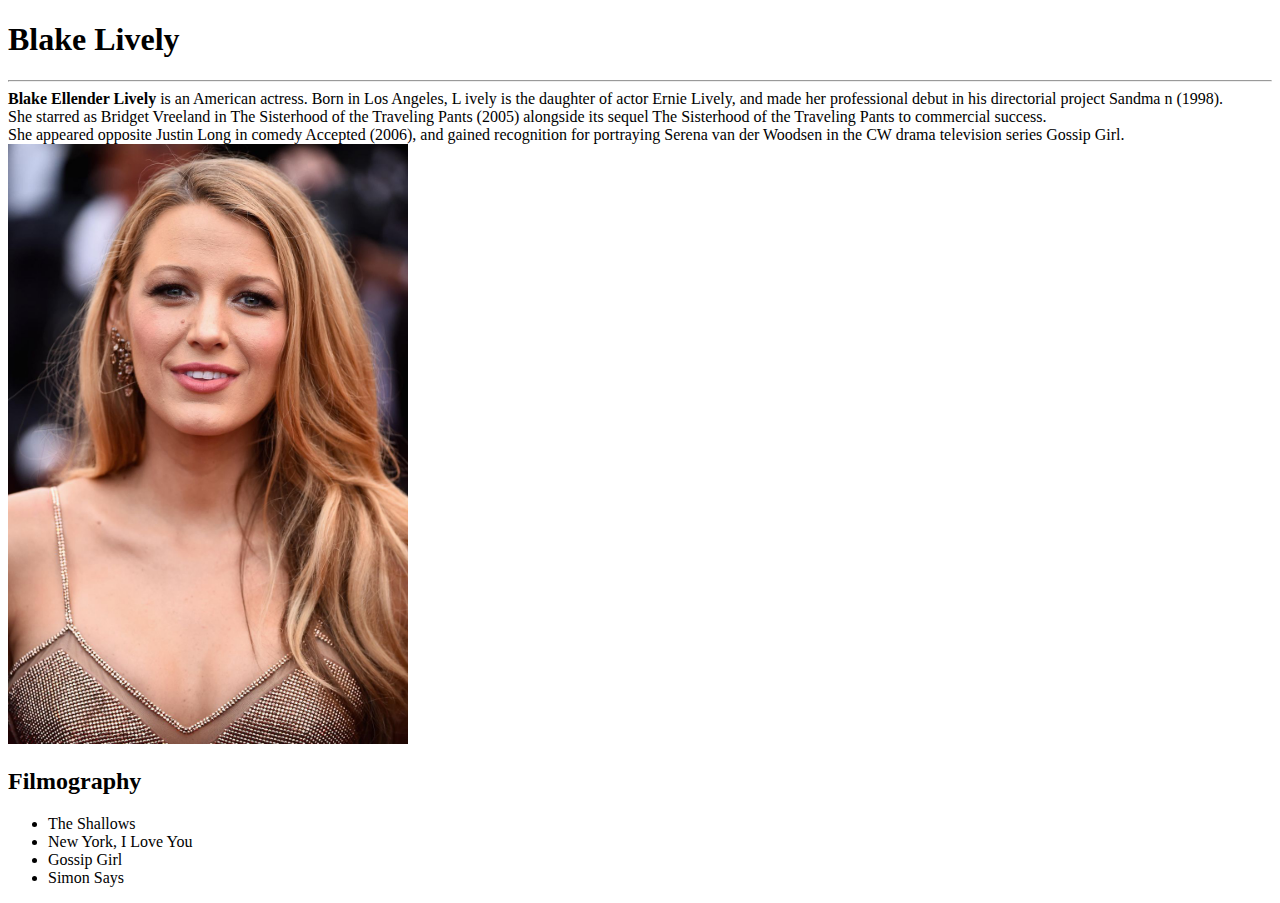
<file: lesson1/index.html>
<!doctype html>
<html lang="en">
<head>
    <meta charset="UTF-8">
    <meta name="viewport"
          content="width=device-width, user-scalable=no, initial-scale=1.0, maximum-scale=1.0, minimum-scale=1.0">
    <meta http-equiv="X-UA-Compatible" content="ie=edge">
    <title>Blake Lively</title>
<style>

    a { text-decoration: none;
        color: black;


    }

</style>

</head>
<body>

<h1>Blake Lively</h1>
<hr>

    <div><strong>Blake Ellender Lively</strong> is an American actress. Born in Los Angeles, L
        ively is the daughter of actor Ernie Lively, and made her professional debut in his directorial project Sandma
        n (1998). </div>
    <div>She starred as Bridget Vreeland in The Sisterhood of the Traveling Pants (2005) alongside its sequel The Sisterhood of the Traveling Pants to commercial success. </div>She appeared opposite Justin Long in comedy
    Accepted (2006), and gained recognition for portraying Serena van der Woodsen in the CW drama television series
    Gossip Girl.


<img src="blake-lively.jpg" height="600" width="400" alt="blake lively">

<h2>Filmography</h2>
<ul>

    <li>The Shallows</li>
    <li>New York, I Love You</li>
    <li><a href="https://www.amazon.de/Gossip-Girl-Staffel-dt-OV/dp/B00ERN455C">Gossip Girl</a></li>
    <li>Simon Says</li>


</ul>
</body>
</html>
</file>
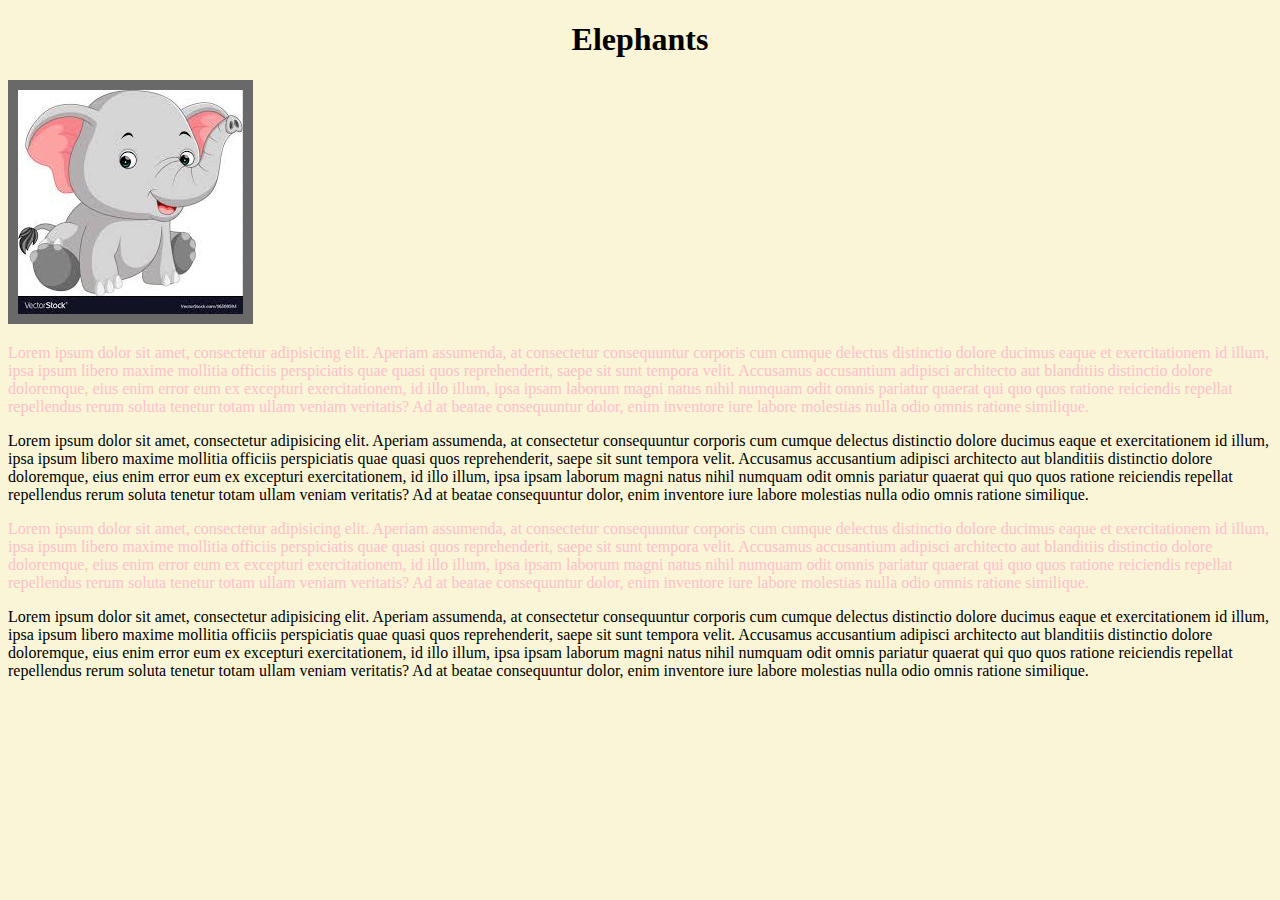
<file: lesson2/index2.html>
<!DOCTYPE html>
<html lang="en">
<head>
    <meta charset="UTF-8">
    <title>Title</title>

    <link rel="stylesheet" href="style.css">

</head>
<body>

<h1><strong>Elephants</strong></h1>
<img src="images.jpeg" alt="elephant">

<p class="pink">

    <a href="#parampam">Lorem</a> ipsum dolor sit amet, consectetur adipisicing elit. Aperiam assumenda, at consectetur consequuntur corporis cum
    cumque delectus distinctio dolore ducimus eaque et exercitationem id illum, ipsa ipsum libero maxime mollitia
    officiis perspiciatis quae quasi quos reprehenderit, saepe sit sunt tempora velit. Accusamus accusantium adipisci
    architecto aut blanditiis distinctio dolore doloremque, eius enim error eum ex excepturi exercitationem, id illo
    illum, ipsa ipsam laborum magni natus nihil numquam odit omnis pariatur quaerat qui quo quos ratione reiciendis
    repellat repellendus rerum soluta tenetur totam ullam veniam veritatis? Ad at beatae consequuntur dolor, enim
    inventore iure labore molestias nulla odio omnis ratione similique.

</p>
<p>

    Lorem ipsum dolor sit amet, consectetur adipisicing elit. Aperiam assumenda, at consectetur consequuntur corporis cum
    cumque delectus distinctio dolore ducimus eaque et exercitationem id illum, ipsa ipsum libero maxime mollitia
    officiis perspiciatis quae quasi quos reprehenderit, saepe sit sunt tempora velit. Accusamus accusantium adipisci
    architecto aut blanditiis distinctio dolore doloremque, eius enim error eum ex excepturi exercitationem, id illo
    illum, ipsa ipsam laborum magni natus nihil numquam odit omnis pariatur quaerat qui quo quos ratione reiciendis
    repellat repellendus rerum soluta tenetur totam ullam veniam veritatis? Ad at beatae consequuntur dolor, enim
    inventore iure labore molestias nulla odio omnis ratione similique.

</p>
<p class="pink">

    Lorem ipsum dolor sit amet, consectetur adipisicing elit. Aperiam assumenda, at consectetur consequuntur corporis cum
    cumque delectus distinctio dolore ducimus eaque et exercitationem id illum, ipsa ipsum libero maxime mollitia
    officiis perspiciatis quae quasi quos reprehenderit, saepe sit sunt tempora velit. Accusamus accusantium adipisci
    architecto aut blanditiis distinctio dolore doloremque, eius enim error eum ex excepturi exercitationem, id illo
    illum, ipsa ipsam laborum magni natus nihil numquam odit omnis pariatur quaerat qui quo quos ratione reiciendis
    repellat repellendus rerum soluta tenetur totam ullam veniam veritatis? Ad at beatae consequuntur dolor, enim
    inventore iure labore molestias nulla odio omnis ratione similique.

</p>
<p id="parampam">

    Lorem ipsum dolor sit amet, consectetur adipisicing elit. Aperiam assumenda, at consectetur consequuntur corporis cum
    cumque delectus distinctio dolore ducimus eaque et exercitationem id illum, ipsa ipsum libero maxime mollitia
    officiis perspiciatis quae quasi quos reprehenderit, saepe sit sunt tempora velit. Accusamus accusantium adipisci
    architecto aut blanditiis distinctio dolore doloremque, eius enim error eum ex excepturi exercitationem, id illo
    illum, ipsa ipsam laborum magni natus nihil numquam odit omnis pariatur quaerat qui quo quos ratione reiciendis
    repellat repellendus rerum soluta tenetur totam ullam veniam veritatis? Ad at beatae consequuntur dolor, enim
    inventore iure labore molestias nulla odio omnis ratione similique.

</p>
</body>
</html>
</file>
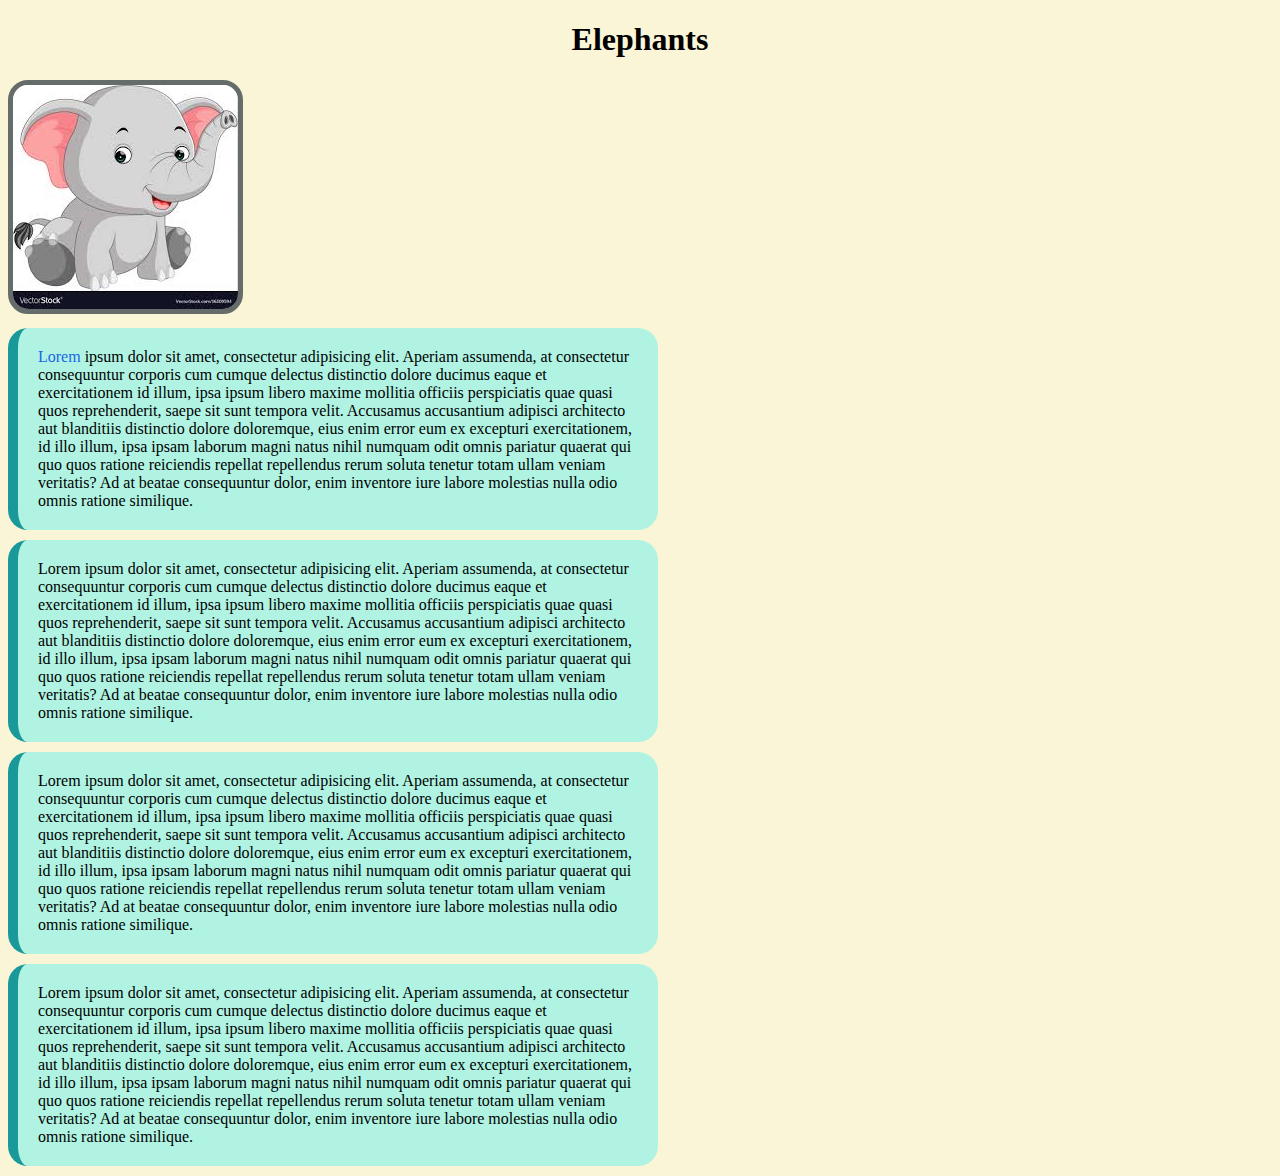
<file: lesson3/blocks.html>
<!DOCTYPE html>
<html lang="en">
<head>
    <meta charset="UTF-8">
    <title>Elephant</title>
    <link rel="stylesheet" href="style.css">
</head>
<body>

<h1><strong>Elephants</strong></h1>
<img src="images.jpeg" alt="elephant">
<div class="pink">

    <a href="#parampam">Lorem</a> ipsum dolor sit amet, consectetur adipisicing elit. Aperiam assumenda, at consectetur consequuntur corporis cum
    cumque delectus distinctio dolore ducimus eaque et exercitationem id illum, ipsa ipsum libero maxime mollitia
    officiis perspiciatis quae quasi quos reprehenderit, saepe sit sunt tempora velit. Accusamus accusantium adipisci
    architecto aut blanditiis distinctio dolore doloremque, eius enim error eum ex excepturi exercitationem, id illo
    illum, ipsa ipsam laborum magni natus nihil numquam odit omnis pariatur quaerat qui quo quos ratione reiciendis
    repellat repellendus rerum soluta tenetur totam ullam veniam veritatis? Ad at beatae consequuntur dolor, enim
    inventore iure labore molestias nulla odio omnis ratione similique.

</div>
<div class="pink">

    Lorem ipsum dolor sit amet, consectetur adipisicing elit. Aperiam assumenda, at consectetur consequuntur corporis cum
    cumque delectus distinctio dolore ducimus eaque et exercitationem id illum, ipsa ipsum libero maxime mollitia
    officiis perspiciatis quae quasi quos reprehenderit, saepe sit sunt tempora velit. Accusamus accusantium adipisci
    architecto aut blanditiis distinctio dolore doloremque, eius enim error eum ex excepturi exercitationem, id illo
    illum, ipsa ipsam laborum magni natus nihil numquam odit omnis pariatur quaerat qui quo quos ratione reiciendis
    repellat repellendus rerum soluta tenetur totam ullam veniam veritatis? Ad at beatae consequuntur dolor, enim
    inventore iure labore molestias nulla odio omnis ratione similique.

</div>
<div class="pink">

    Lorem ipsum dolor sit amet, consectetur adipisicing elit. Aperiam assumenda, at consectetur consequuntur corporis cum
    cumque delectus distinctio dolore ducimus eaque et exercitationem id illum, ipsa ipsum libero maxime mollitia
    officiis perspiciatis quae quasi quos reprehenderit, saepe sit sunt tempora velit. Accusamus accusantium adipisci
    architecto aut blanditiis distinctio dolore doloremque, eius enim error eum ex excepturi exercitationem, id illo
    illum, ipsa ipsam laborum magni natus nihil numquam odit omnis pariatur quaerat qui quo quos ratione reiciendis
    repellat repellendus rerum soluta tenetur totam ullam veniam veritatis? Ad at beatae consequuntur dolor, enim
    inventore iure labore molestias nulla odio omnis ratione similique.

</div>
<div class="pink" id="parampam">

    Lorem ipsum dolor sit amet, consectetur adipisicing elit. Aperiam assumenda, at consectetur consequuntur corporis cum
    cumque delectus distinctio dolore ducimus eaque et exercitationem id illum, ipsa ipsum libero maxime mollitia
    officiis perspiciatis quae quasi quos reprehenderit, saepe sit sunt tempora velit. Accusamus accusantium adipisci
    architecto aut blanditiis distinctio dolore doloremque, eius enim error eum ex excepturi exercitationem, id illo
    illum, ipsa ipsam laborum magni natus nihil numquam odit omnis pariatur quaerat qui quo quos ratione reiciendis
    repellat repellendus rerum soluta tenetur totam ullam veniam veritatis? Ad at beatae consequuntur dolor, enim
    inventore iure labore molestias nulla odio omnis ratione similique.

</div>

</html>
</file>
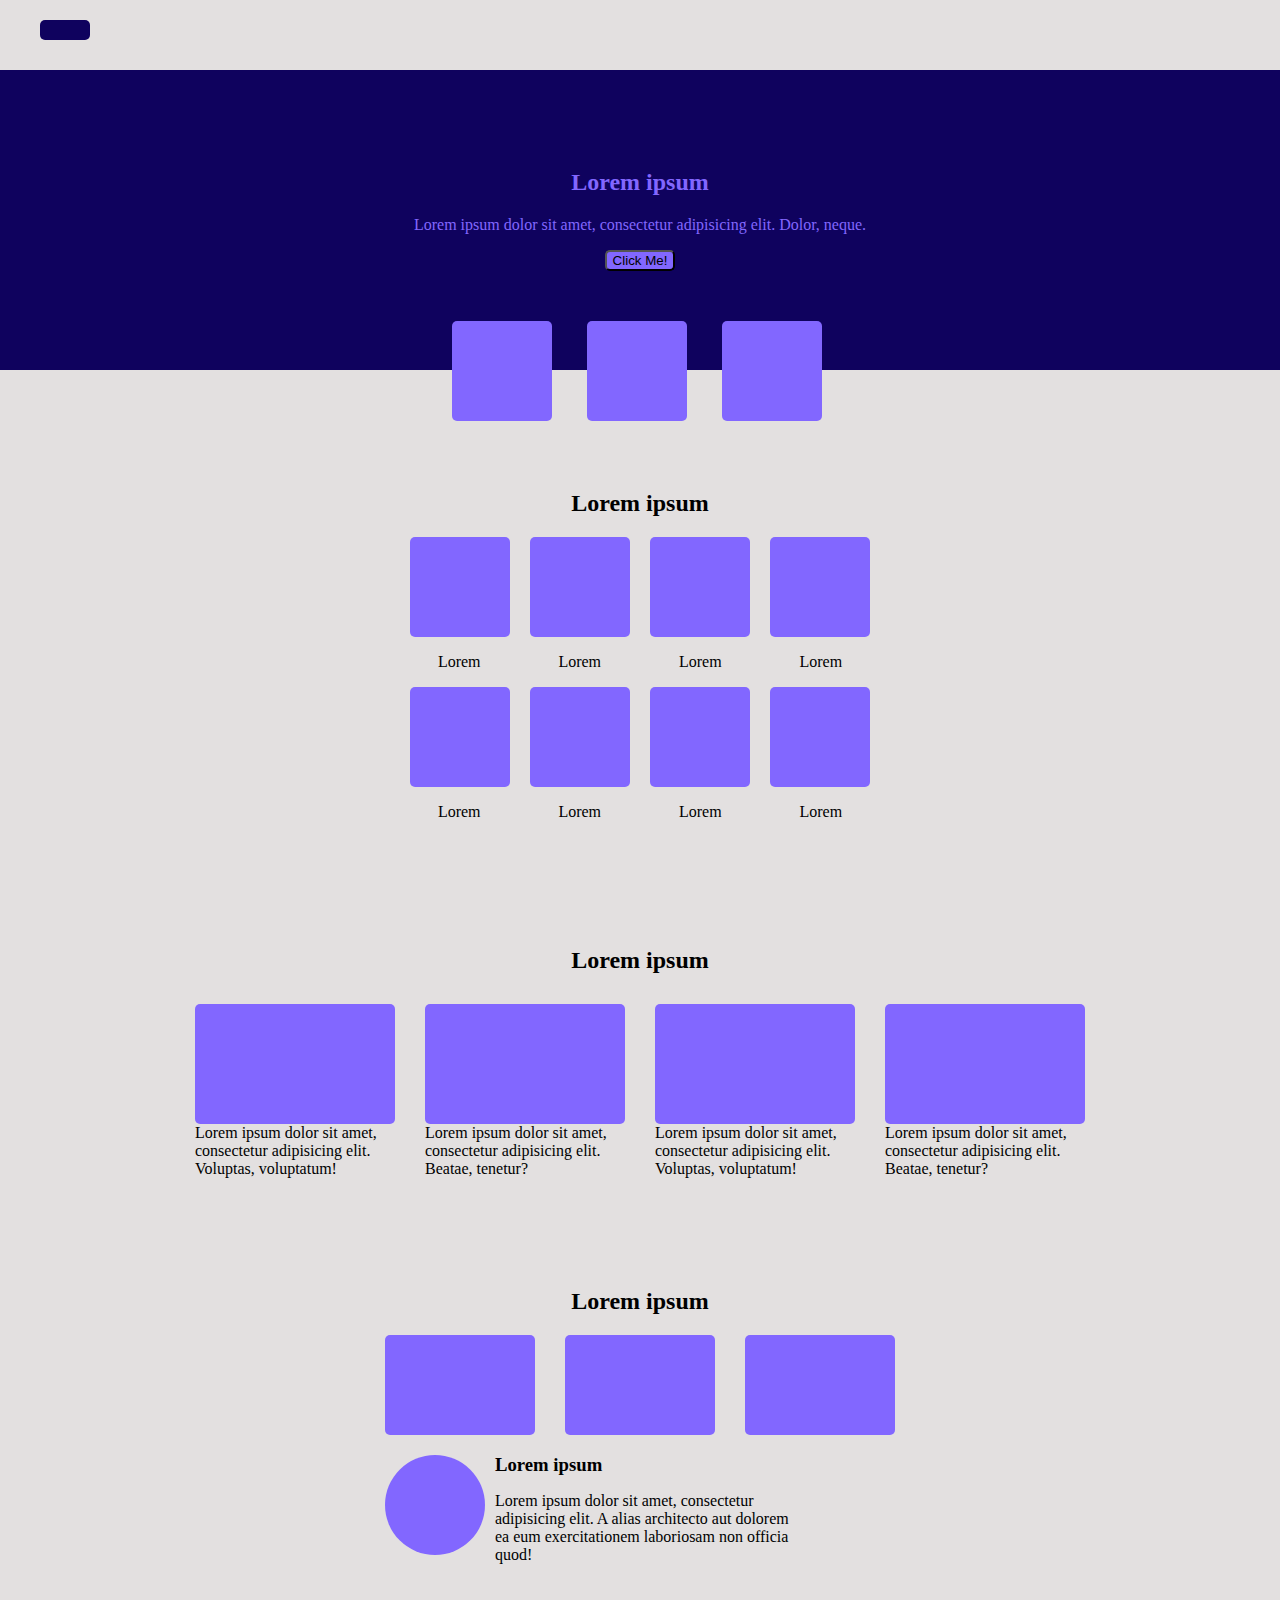
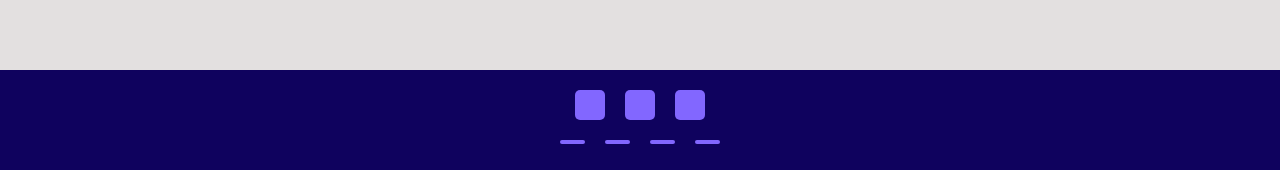
<file: lesson4.2/additional.html>
<!DOCTYPE html>
<html lang="en">
<head>
    <meta charset="UTF-8">
    <meta name="viewport"
          content="width=device-width, user-scalable=no, initial-scale=1.0, maximum-scale=1.0, minimum-scale=1.0">
    <meta http-equiv="X-UA-Compatible" content="ie=edge">
    <title>additional</title>
    <link rel="stylesheet" href="additional.css">
    <link rel="stylesheet" href="media.css">
    <style>
        body {
            margin: 0;
        }
    </style>
</head>
<body>


<div class="top">

    <div class="top_left darkblue radius"></div>
    <div class="top_right">
        <div class="line1 purple"></div>
        <div class="line2 purple"></div>
        <div class="line3 purple"></div>
        <div class="search">__________________Search</div>
    </div>
</div>

<div class="header darkblue">

    <div>
        <h2>Lorem ipsum</h2>
        <p>Lorem ipsum dolor sit amet, consectetur adipisicing elit. Dolor, neque.</p>
        <button type="button">Click Me!</button>

        <div class="blocks">
            <div class="top_block_1 width100 height100 purple radius"></div>

            <div class="top_block_2 width100 height100 purple radius"></div>

            <div class="top_block_3 width100 height100 purple radius"></div>

        </div>
    </div>
</div>


<div class="main_background">
    <div class="blooooooock">
        <div><h2>Lorem ipsum</h2></div>
        <div class="blocks2">
            <div class="top_block_4 width100 height100 purple radius"></div>

            <div class="top_block_5 width100 height100 purple radius"></div>

            <div class="top_block_6 width100 height100 purple radius"></div>
            <div class="top_block_7 width100 height100 purple radius"></div>
        </div>
        <div class="text_blocks2">
            <p>Lorem</p>
            <p>Lorem</p>
            <p>Lorem</p>
            <p>Lorem</p>
        </div>

        <div class="blocks3">
            <div class="top_block_8 width100 height100 purple radius"></div>

            <div class="top_block_9 width100 height100 purple radius"></div>

            <div class="top_block_10 width100 height100 purple radius"></div>
            <div class="top_block_11 width100 height100 purple radius"></div>
        </div>
        <div class="text_blocks3">
            <p>Lorem</p>
            <p>Lorem</p>
            <p>Lorem</p>
            <p>Lorem</p>
        </div>
    </div>
    <div class="long_blocks">
        <h2>Lorem ipsum</h2>
        <div class="long_blocks1">
            <div class="long_block1 purple radius"></div>
            <div class="long_block2 purple radius"></div>
            <div class="long_block3 purple radius"></div>
            <div class="long_block4 purple radius"></div>
        </div>
        <div class="long_text1">

            <div class="text1">
                Lorem ipsum dolor sit amet, consectetur adipisicing elit. Voluptas, voluptatum!
            </div>
            <div class="text2">
                Lorem ipsum dolor sit amet, consectetur adipisicing elit. Beatae, tenetur?
            </div>
            <div class="text3">
                Lorem ipsum dolor sit amet, consectetur adipisicing elit. Voluptas, voluptatum!
            </div>
            <div class="text4">
                Lorem ipsum dolor sit amet, consectetur adipisicing elit. Beatae, tenetur?
            </div>
        </div>

    </div>

    <div>
        <h2>Lorem ipsum</h2>
        <div class="bottom_blocks">
        <div class="bottom_block1 height100 purple radius"></div>
        <div class="bottom_block2 height100 purple radius"></div>
        <div class="bottom_block3 height100 purple radius"></div>
        </div>
        <div class="bottom_text">
            <div class="circle purple height100 width100"></div>
            <div><h3>Lorem ipsum</h3>
            <p>Lorem ipsum dolor sit amet, consectetur adipisicing elit. A alias architecto aut dolorem ea eum
                exercitationem laboriosam non officia quod!</p>
            </div>
        </div>


    </div>
</div>
</div>
<div class="footer height100 darkblue">

    <div class="footer_blocks">
        <div class="sq1"></div>
        <div class="sq2"></div>
        <div class="sq3"></div>
    </div>

    <div class="footer_lines">
        <div class="line4 purple"></div>
        <div class="line5 purple"></div>
        <div class="line6 purple"></div>
        <div class="line7 purple"></div>

    </div>

</div>

</body>
</html>
</file>
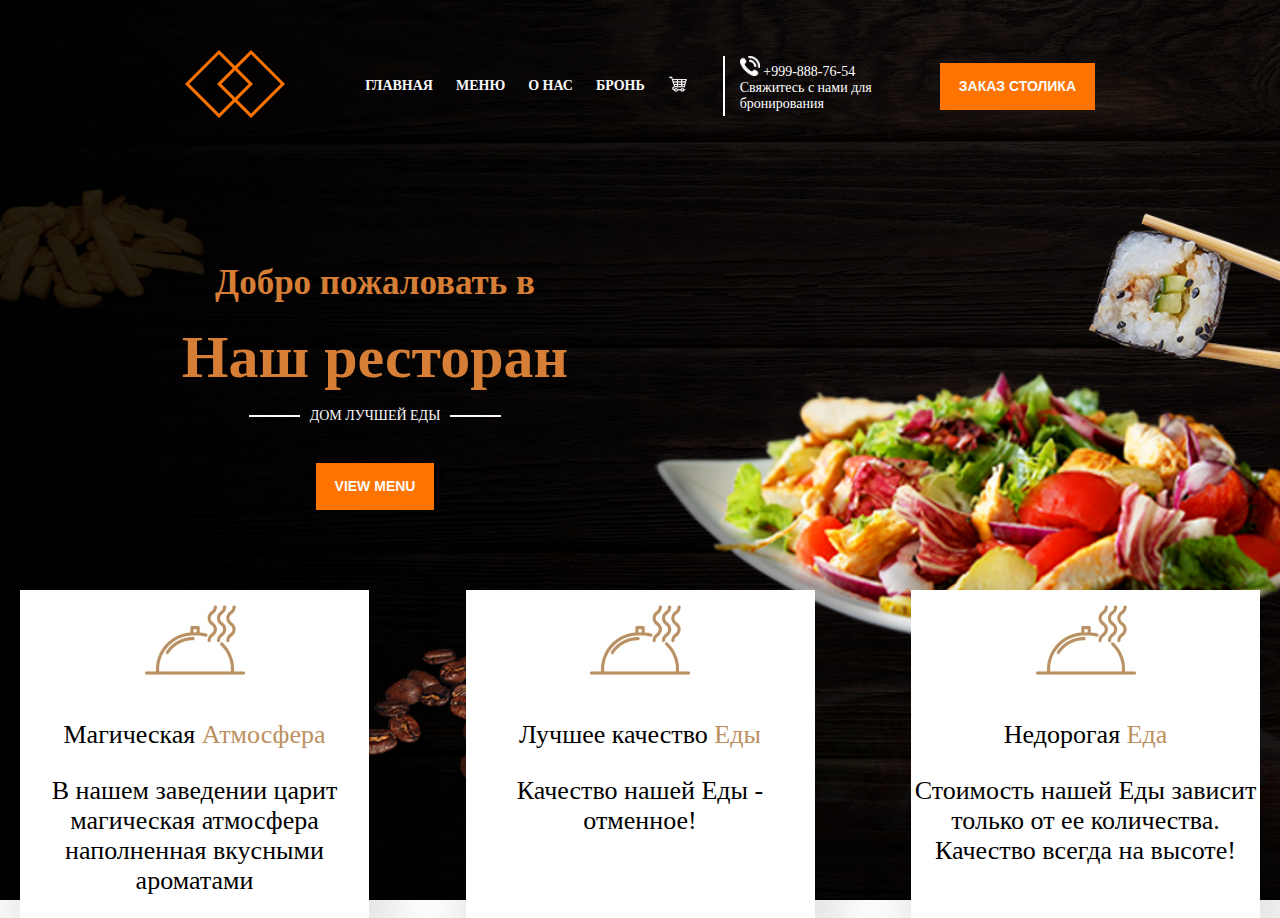
<file: Restaurant/restaurant.html>
<!DOCTYPE html>
<html lang="en">
<head>
    <meta charset="UTF-8">
    <meta name="viewport"
          content="width=device-width, user-scalable=no, initial-scale=1.0, maximum-scale=1.0, minimum-scale=1.0">
    <meta http-equiv="X-UA-Compatible" content="ie=edge">
    <title>Restaurant</title>
    <link rel="stylesheet" href="Rest.css">
    <link rel="stylesheet" href="media.css">
    <style>
        body {
            margin: 0;
        }
    </style>
</head>
<body>
<div class="header wrapper">
    <div class="header_top">
        <div class="header_logo">
            <img src="image/LOGO.png" alt="logo">
        </div>
        <div class="top_bar">
            <div class="nav">
                <div class="nav_item"><a href="#">ГЛАВНАЯ</a></div>
                <div class="nav_item"><a href="#">МЕНЮ</a></div>
                <div class="nav_item"><a href="#">О НАС</a></div>
                <div class="nav_item"><a href="#">БРОНЬ</a></div>
                <div class="nav_item"><img src="image/cart.png" alt=""></div>
            </div>
            <div class="contact">

                <div class="phone">
                    <p><img src="image/264-2648358_telefono-phone-call-png-white.png" alt="phone">
                        +999-888-76-54
                        Свяжитесь с нами для бронирования</p>
                </div>
                <button class="header_button">ЗАКАЗ СТОЛИКА</button>
            </div>
        </div>
        <div class="nav_btn_mobile"><span></span><span></span><span></span></div>
    </div>
    <div class="header_main wrapper">
    <div class="header_title wrapper">
        <h2>Добро пожаловать в</h2>
        <h1>Наш ресторан</h1>
        <p>ДОМ ЛУЧШЕЙ ЕДЫ</p>
        <div class="btn">
            <button class="header_button">VIEW MENU</button>
        </div>

    </div>


</div>
<div class="food_blocks">
    <div class="food">
        <img src="image/IMG_9019.JPG" alt="FOOD">
        <p>Магическая <span class="brown_text">Атмосфера</span></p>
        <p>В нашем заведении царит магическая атмосфера
            наполненная вкусными ароматами</p>
    </div>
    <div class="food">
        <img src="image/IMG_9019.JPG" alt="FOOD">
        <p>Лучшее качество <span class="brown_text">Еды</span></p>
        <p>Качество нашей
            Еды - отменное!
        </p>
    </div>
    <div class="food">
        <img src="image/IMG_9019.JPG" alt="FOOD">
        <p>Недорогая <span class="brown_text">Еда</span></p>
        <p>Стоимость нашей Еды
            зависит только от ее
            количества. Качество
            всегда на высоте!</p>
    </div>
</div>
</div>
</body>
</html>
</file>
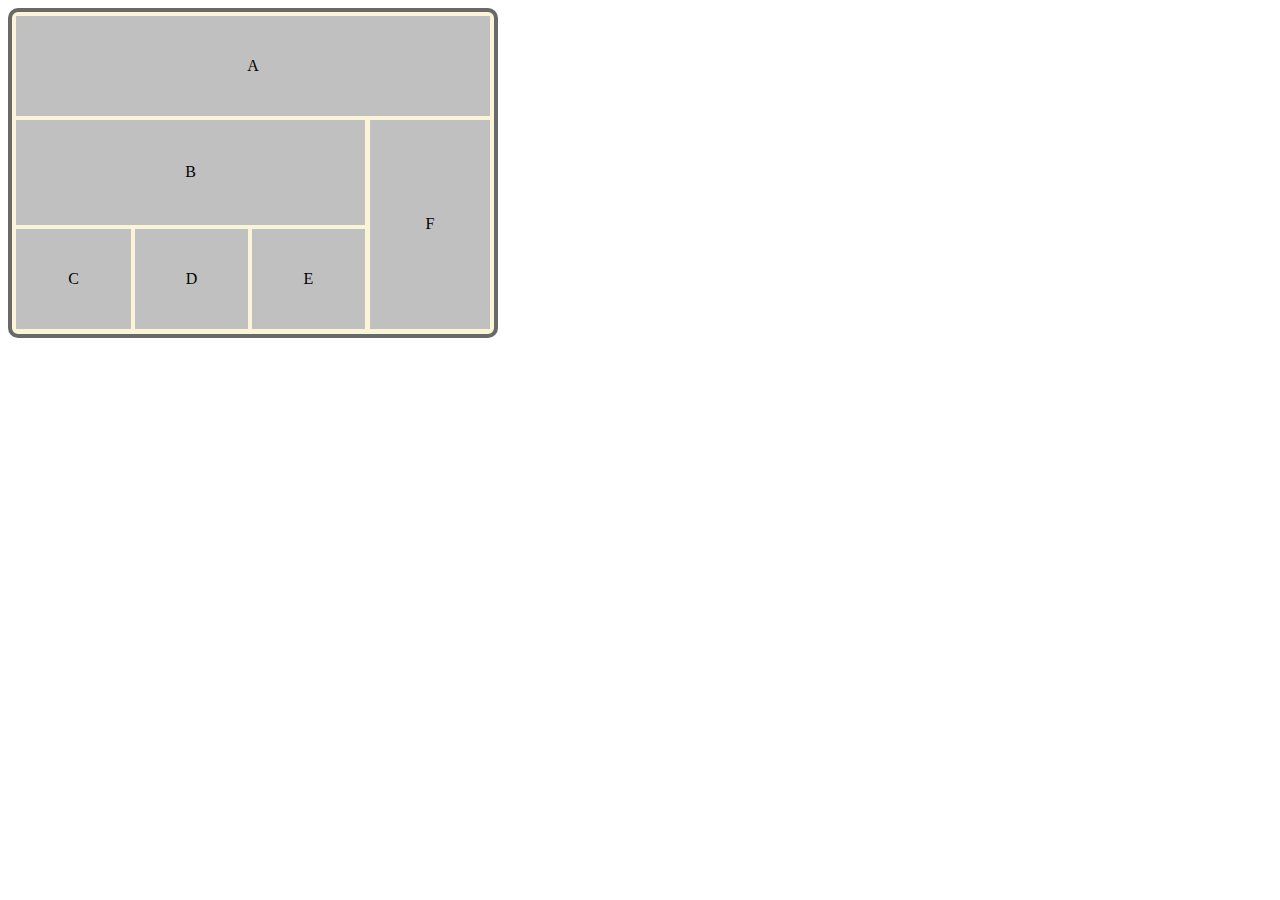
<file: lesson4/classwork/flexbox3.html>
<!DOCTYPE html>
<html lang="en">
<head>
    <meta charset="UTF-8">
    <title>flexbox</title>
    <link rel="stylesheet" href="f3.css">
</head>
<body>

<div class="wrap">

    <div class="A">A</div>
   <div class="main">
    <div class="B">B</div>
    <div class="C">C</div>
    <div class="D">D</div>
    <div class="E">E</div>
   </div>
    <div class="F">F</div>


</div>
</body>
</html>
</file>
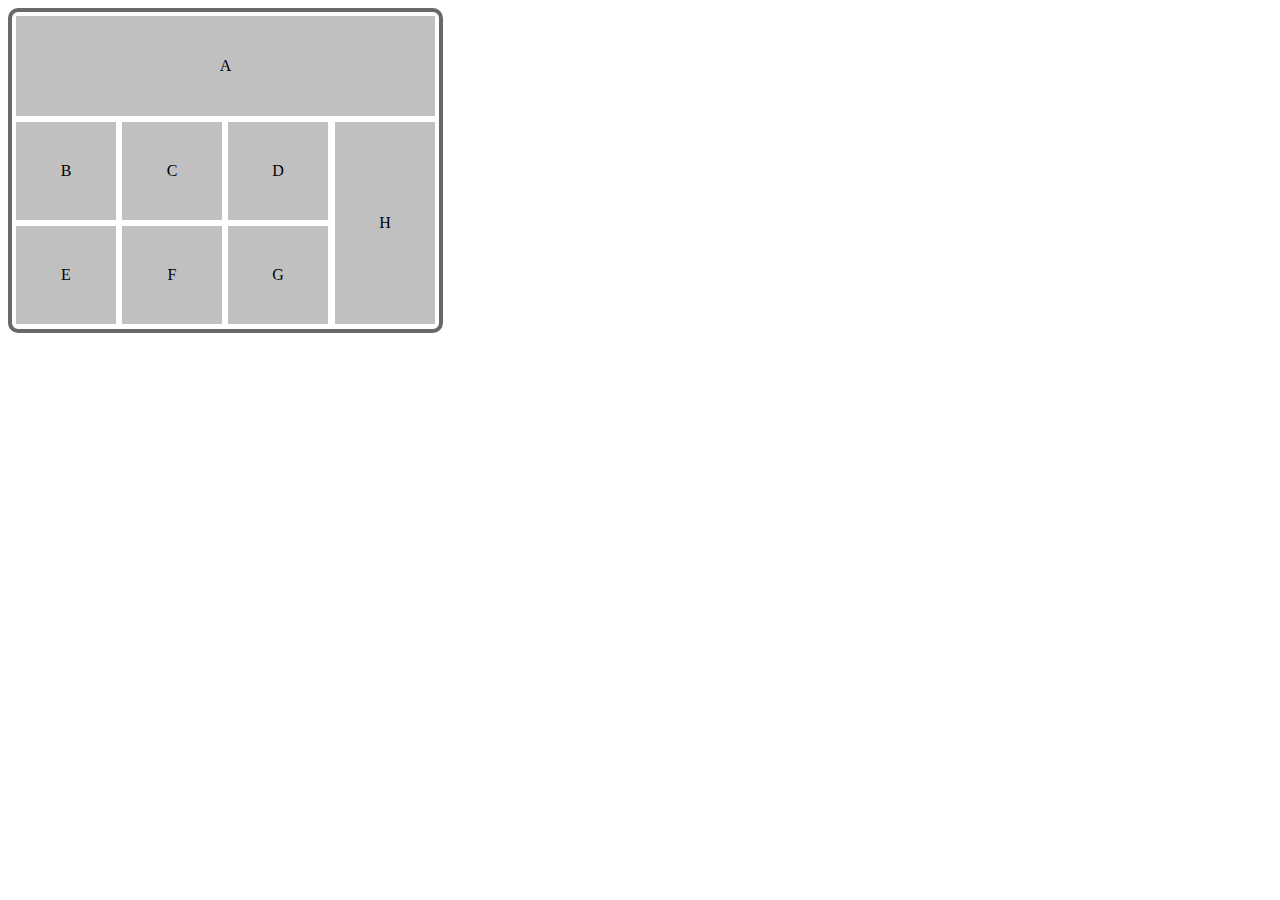
<file: lesson4/classwork/flexbox4.html>
<!DOCTYPE html>
<html lang="en">
<head>
    <meta charset="UTF-8">
    <title>flexbox</title>
    <link rel="stylesheet" href="f4.css">
</head>
<body>

<div class="wrap">

    <div class="A">A</div>
    <div class="main">
        <div class="B box">B</div>
        <div class="C box">C</div>
        <div class="D box">D</div>
        <div class="E box">E</div>
        <div class="F box">F</div>
        <div class="G box">G</div>
    </div>
    <div class="H">H</div>

</div>
</body>
</html>
</file>
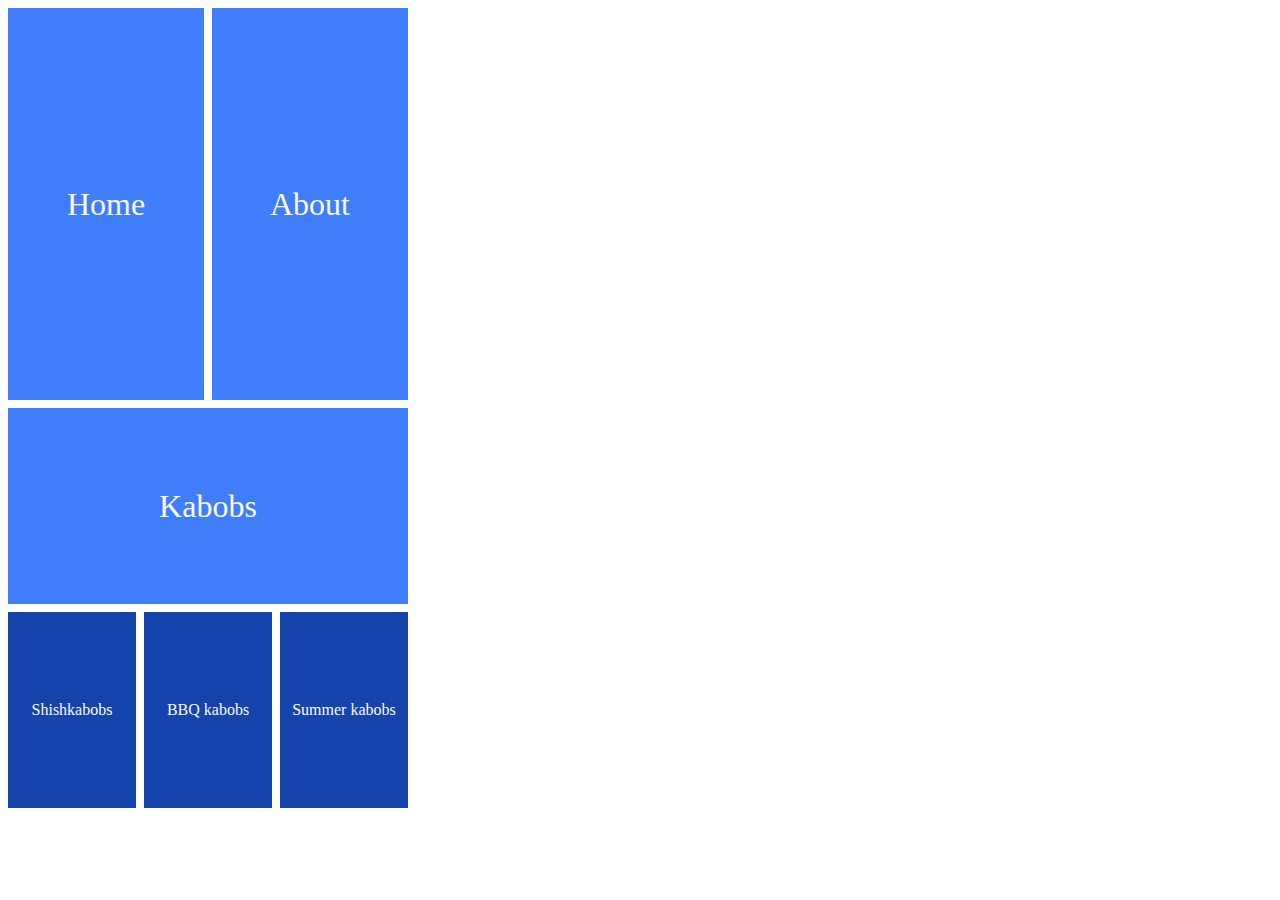
<file: lesson4/classwork/flexbox6.html>
<!DOCTYPE html>
<html lang="en">
<head>
    <meta charset="UTF-8">
    <title>flexbox</title>
    <link rel="stylesheet" href="f6.css">
</head>
<body>
<div class="wrap">
    <div class="home">Home</div>
    <div class="about">About</div>
    <div class="kabobs">Kabobs</div>
    <div class="s1">Shishkabobs</div>
    <div class="s2">BBQ kabobs</div>
    <div class="s3">Summer kabobs</div>


</div>
</body>
</html>
</file>
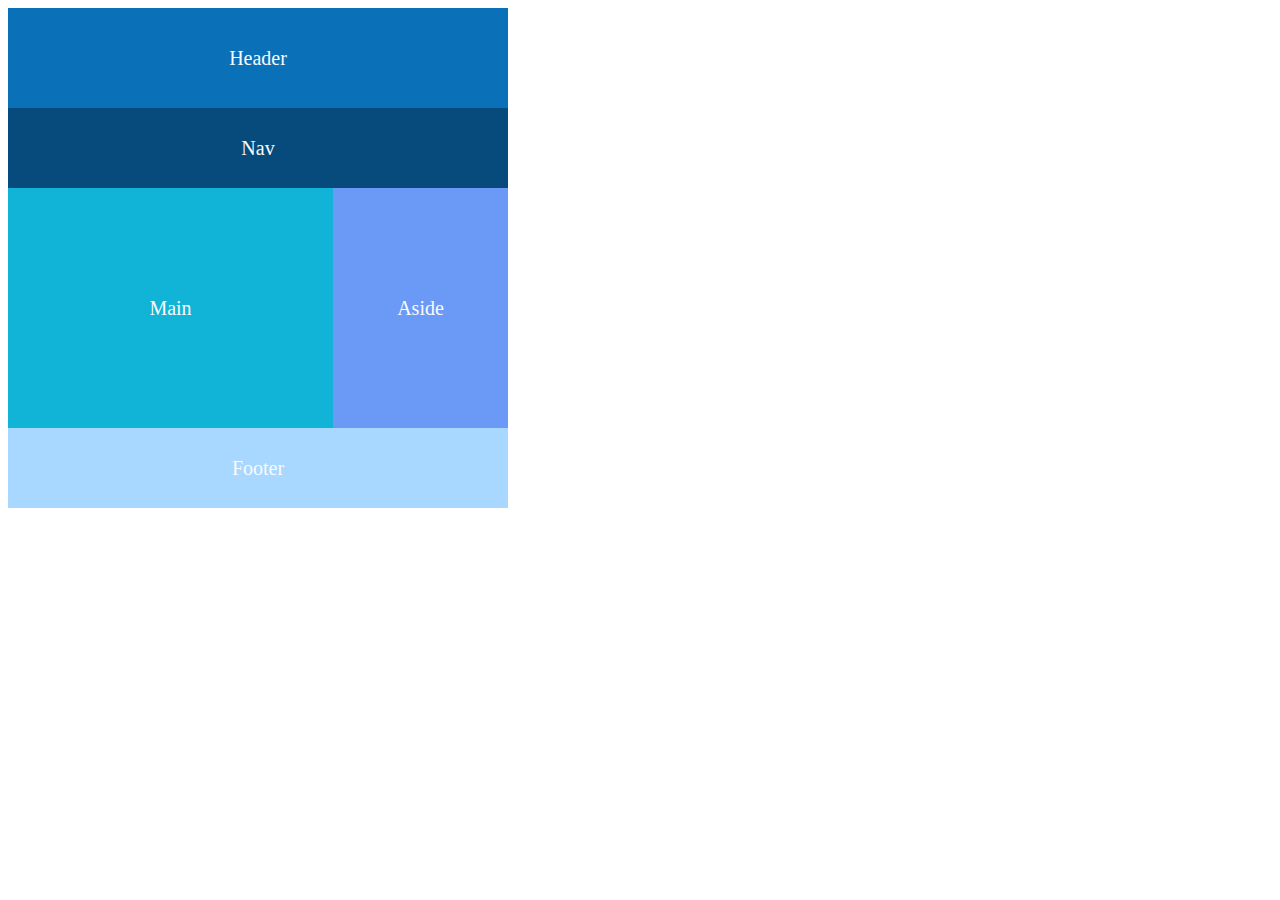
<file: lesson4/homework/flexbox 2.html>
<!DOCTYPE html>
<html lang="en">
<head>
    <meta charset="UTF-8">
    <title>flexbox</title>

    <link rel="stylesheet" href="f2.css">
</head>
<body>
<div class="wrap">

<div class="header">Header</div>
<div class="nav">Nav</div>
    <div class="main">Main</div>
    <div class="aside">Aside</div>
    <div class="footer">Footer</div>


</div>

</body>
</html>
</file>
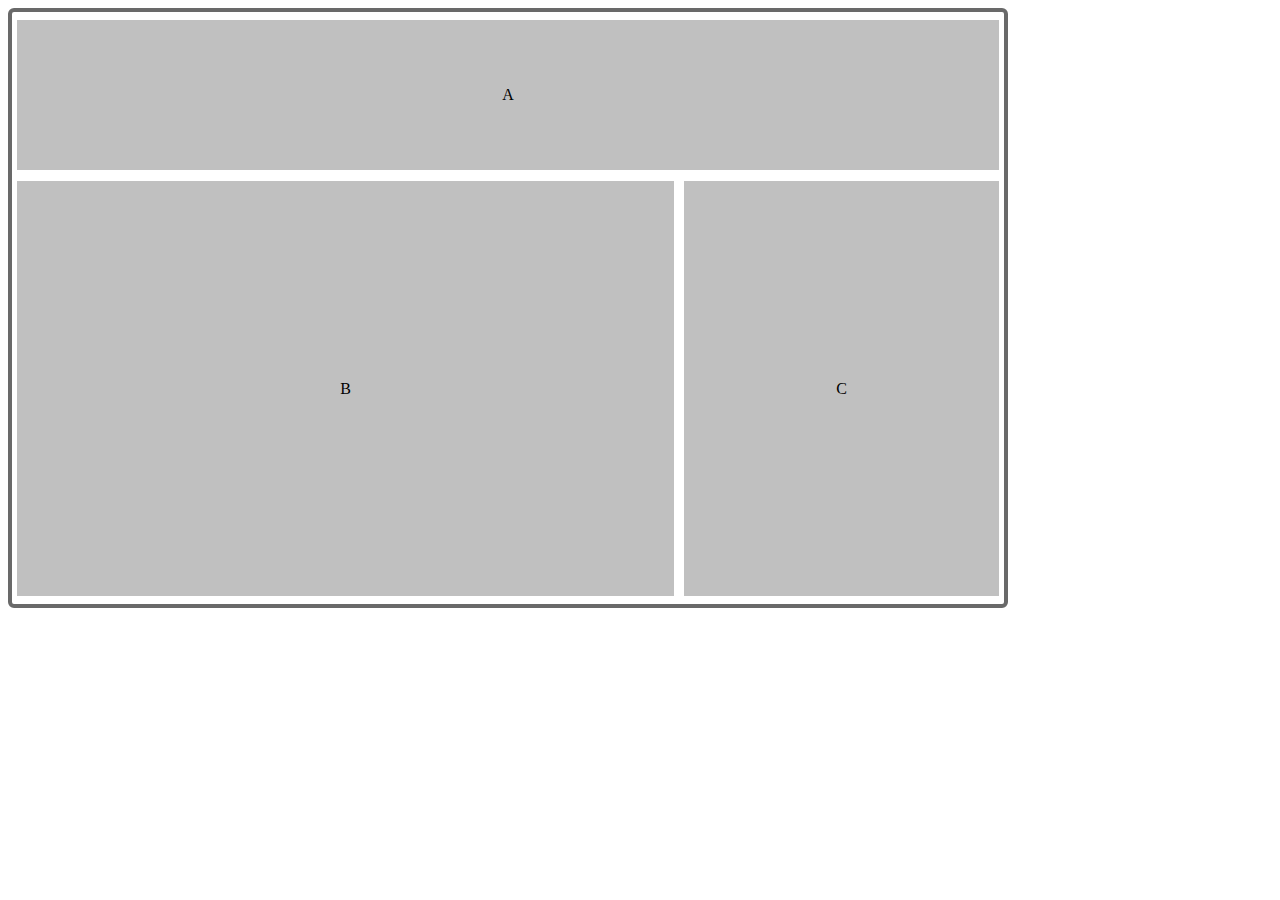
<file: lesson4/homework/flexbox1.html>
<!DOCTYPE html>
<html lang="en">
<head>
    <meta charset="UTF-8">
    <title>flexbox</title>
    <style>

        .wrap {

            width: 1000px;
            height: 600px;
            display: flex;
            justify-content: center;
            align-items: center;
            border: 4px solid dimgray;
            border-radius: 6px;
            padding: 5px;
            flex-wrap: wrap;
            column-gap: 10px;
            row-gap: 5px;
            box-sizing: border-box


        }

        .A {

            background: silver;
            width: 1000px;
            height: 150px;
            display: flex;
            justify-content: center;
            align-items: center;

        }

        .B {

            background: silver;
            width: 657px;
            height: 415px;
            display: flex;
            justify-content: center;
            align-items: center;


        }

        .C {

            background: silver;
            width: 315px;
            height: 415px;
            display: flex;
            justify-content: center;
            align-items: center;

        }
    </style>


</head>
<body>

<div class="wrap">
    <div class="A">A</div>
    <div class="B">B</div>
    <div class="C">C</div>
</div>

</body>
</html>
</file>
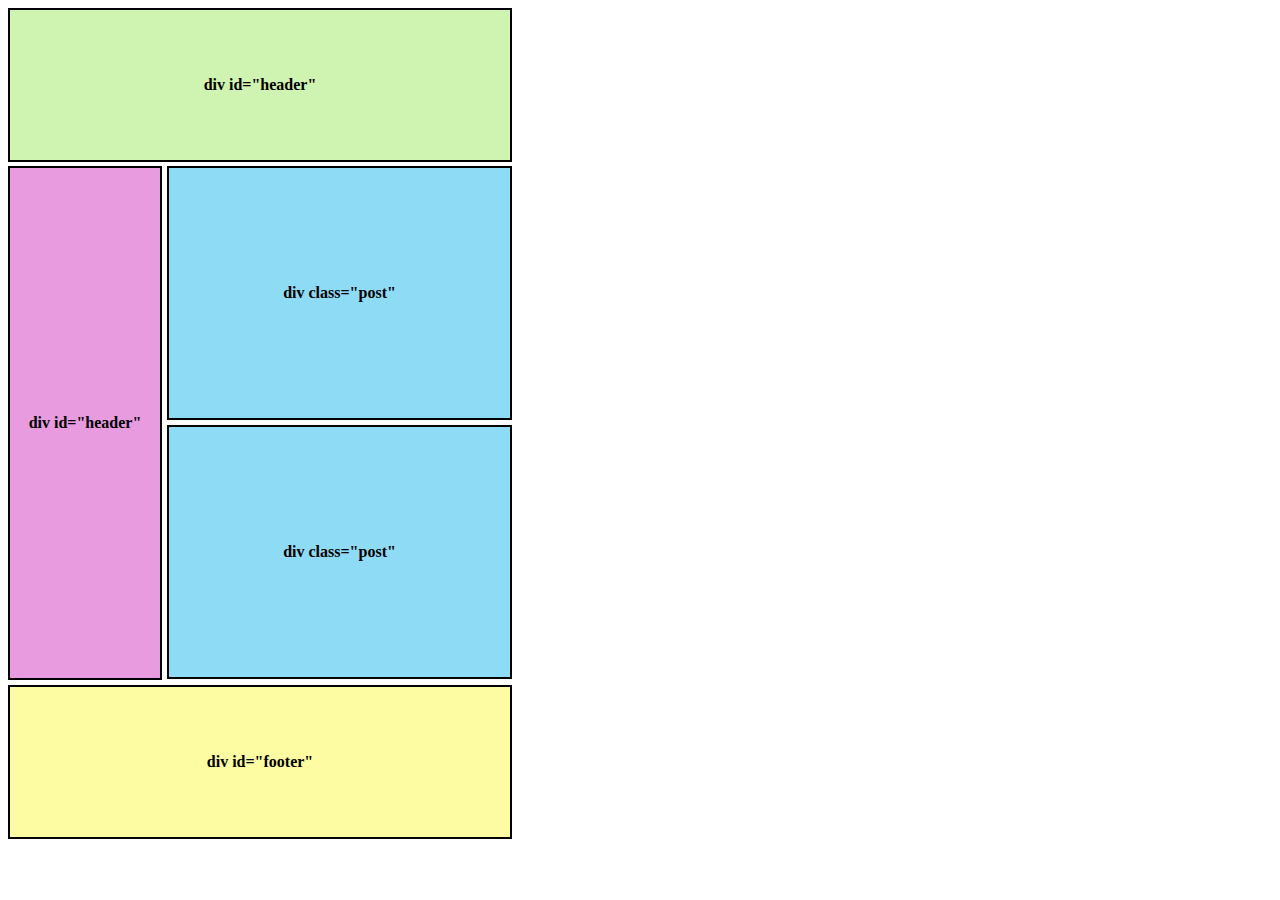
<file: lesson4/homework/flexbox2-1.html>
<!DOCTYPE html>
<html lang="en">
<head>
    <meta charset="UTF-8">
    <title>flexbox</title>
</head>
<style>


    .wrap {
        height: 835px;
        width: 530px;
        box-sizing: border-box;
        display: flex;
        justify-content: flex-start;
        column-gap: 5px;
        flex-wrap: wrap;

    }

    #header {
        background: #cff3b0;
        height: 150px;
        width: 500px;
        border: 2px solid black;
        display: flex;
        justify-content: center;
        align-items: center;



    }

    #menu {
        background: #e89bde;
        height: 510px;
        width: 150px;
        align-self: flex-start;
        border: 2px solid black;
        display: flex;
        justify-content: center;
        align-items: center;



    }

    .post1 {
        background: #8edbf6;
        height: 250px;
        width: 341px;
        align-self: flex-start;
        border: 2px solid black;
        display: flex;
        justify-content: center;
        align-items: center;

    }

    .post2 {
        background: #8edbf6;
        height: 250px;
        width: 341px;
        align-self: flex-start;
        border: 2px solid black;
        margin-top: 5px;
        display: flex;
        justify-content: center;
        align-items: center;
    }

    #footer {
        background: #fdfca3;
        height: 150px;
        width: 500px;
        align-self: flex-start;
        border: 2px solid black;
        display: flex;
        justify-content: center;
        align-items: center;


    }
</style>
<body>

<div class="wrap">

    <div id="header"><b>div id="header"</b></div>
    <div id="menu"><b>div id="header"</b></div>
    <div class="post">
        <div class="post1"><b>div class="post"</b></div>
        <div class="post2"><b>div class="post"</b></div>
    </div>
    <div id="footer"><b>div id="footer"</b></div>

</div>
</body>
</html>
</file>
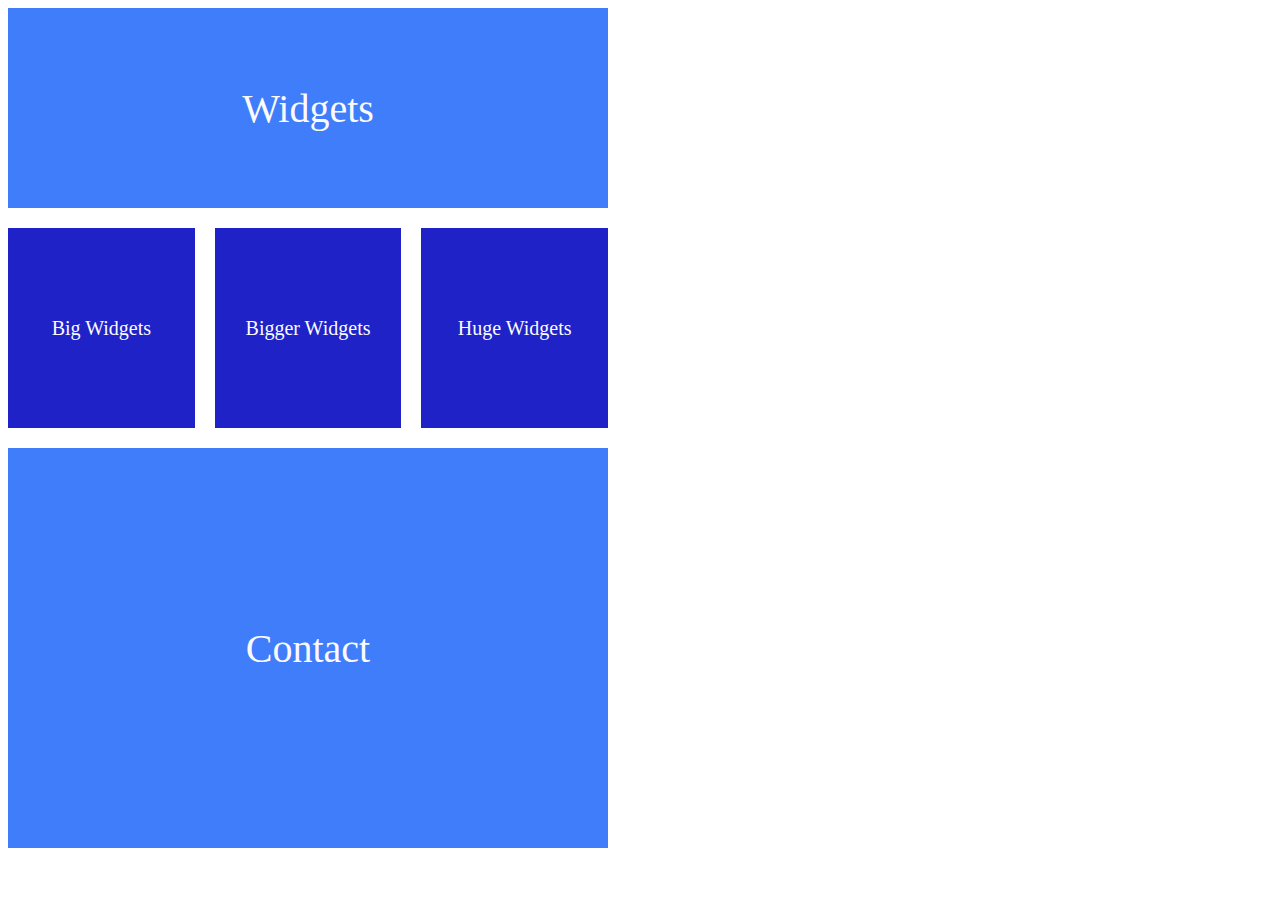
<file: lesson4/homework/flexbox2-2.html>
<!DOCTYPE html>
<html lang="en">
<head>
    <meta charset="UTF-8">
    <title>flexbox</title>
    <link rel="stylesheet" href="f2-2.css">
</head>
<body>
<div class="wrap">

    <div class="w">Widgets</div>

    <div class="w1">Big Widgets</div>
    <div class="w2">Bigger Widgets</div>
    <div class="w3">Huge Widgets</div>
    <div class="c">Contact</div>


</div>
</body>
</html>
</file>
<file: lesson2/style.css>
.pink {
    color: pink
}
body{
    background: #faf5d6;
}

h1 { text-align: center;

}
img {border: 10px solid dimgray}


a:hover {

    color: aqua;
}

a {

    text-decoration: none;
    color: pink;
}
</file>
<file: lesson3/style.css>
.pink {
    color: #2065e7
    height: auto;
    width: 600px;
    background: #b0f3e3;
    padding: 20px;
    border-left: 10px solid #199999;
    border-radius: 20px;
    margin: 10px 0px;

}
body{
    background: #faf5d6;
}

h1 { text-align: center;

}
img {border: 5px solid #666c6a;
    border-radius: 20px


}


a:hover {

    color: aqua;
}

a {

    text-decoration: none;
    color: #2065e7;
}
</file>
<file: lesson4.2/additional.css>
.main_background {
    background: #e3e0e0;
    height: 1300px;
    display: flex;
    flex-wrap: wrap;
    justify-content: center;
    margin: 0;


}
.purple {
    background: #8267ff;

}
.darkblue {
        background: #0f025e;
    }
.width100 {
    width: 100px;
}
.height100 {
    height: 100px;
}
.radius {

    border-radius: 5px;
}
.top_left {

    height: 20px;
    width: 50px;

}
.line1, .line2, .line3 {
    width: 20px;
    height: 2px;
    margin-right: 20px;
    margin-bottom: 5px;
}
.top_right {
display: none;
}
.top {
    background:#e3e0e0;
    height: 35px;
    padding: 20px 15px 15px 40px;
    display: flex;
    flex-wrap: wrap;
    flex-direction: row;
    justify-content: space-between;

}
.search {
    font-family: Arial;
    color: #0f025e;;

}
button {
    background: #8267ff;
    border-radius: 5px;

}
.blooooooock {
margin-top: 100px;
}
.header {
    height: 300px;
    margin:0;
    color: #8267ff;
    display: flex;
    justify-content: center;
    align-items: center;
    text-align: center;

}
.header h2 {
    margin-top: 150px;
}
h2 {
    justify-content: center;
    align-items: center;
    text-align: center;
}

.blocks {
    display: flex;
    justify-content:center;
    align-items: center;




}
.top_block_1, .top_block_2, .top_block_3 {
    margin-left: 15px;
    margin-top: 50px;
    display: flex;
    justify-content:center;
    align-items: center;
    margin-right: 20px;
}


}
.top_block_4, .top_block_5, .top_block_6, .top_block_7 {
    margin-left: 5px;
    margin-right: 5px;
    margin-top: 70px;
    display: flex;
    justify-content:center;
    align-items: center;

}
.blocks2 {
    display: flex;
    column-gap: 20px;
    justify-content:center;
    align-items: center;
    text-align: center;
    margin-bottom: 0;


}
.text_blocks2 {
    display: flex;
    justify-content: space-evenly;
    column-gap: 50px;
    align-items: center;
    text-align: center;
    margin-top: 0;





}
.blocks3 {
    display: flex;
    justify-content: center;
    align-items: center;
    column-gap: 20px;
    flex-wrap: wrap;
}
.text_blocks3 {
    display: flex;
    justify-content: space-evenly;
    column-gap: 50px;
    align-items: center;
    text-align: center;
    margin: 0;
}

.long_blocks1 {
    display: flex;
    justify-content: center;
    align-items: center;
    column-gap: 30px;
    margin-top: 30px;

}

.long_block1, .long_block2, .long_block3, .long_block4 {

    width: 200px;
    height: 120px;

}
.long_text1 {
    display: flex;
    justify-content: center;
    align-items: center;
    column-gap: 30px;

}
.text1, .text2,.text3, .text4 {

    width: 200px;
    display: flex;
    justify-content: center;
    align-items: center;


}

.bottom_blocks h2 {
    display: flex;
    justify-content: center;
    align-items: center;
    margin: 100px 180px 20px 180px;
}

.bottom_blocks {
    display: flex;
    justify-content: center;
    align-items: center;
    flex-wrap: wrap;
    column-gap: 30px;

}
.bottom_block1, .bottom_block2, .bottom_block3 {

    width: 150px;
}
.circle {

    border-radius: 50%;
    margin-top: 20px;
    margin-bottom: 20px;
    margin-right: 10px;
    display: flex;
    justify-content: flex-start;

}
.bottom_text {
    display: flex;
    flex-wrap: wrap;


}
.bottom_text h3 {
   margin-bottom: 0;
}
.bottom_text p {
    width: 300px;
    display: flex;
    justify-content: flex-start;
}
.sq1, .sq2, .sq3 {
    height: 30px;
    width: 30px;
    column-gap: 10px;
    background: #8267ff;
    border-radius: 5px;

}
.footer_blocks {
    display: flex;
    flex-direction: row;
    justify-content: center;
    align-items:center;
    column-gap: 20px;
    padding-top: 20px;

}
.footer_lines{
    display: flex;
    justify-content: center;
    align-items: center;
    margin-top: 20px;
    column-gap: 20px;

}

.line4, .line5, .line6, .line7 {
    width: 25px;
    height: 4px;
    border-radius: 5px;

}
</file>
<file: lesson4.2/media.css>
@media screen and (max-width: 400px) {

    .top_left, .search, .text_blocks2, .top_block_7, .top_block_11, .text_blocks3, .long_text1 {
    display: none;
}
    .top_right {
        display: block;
    }
.purple {
    background: #8edbf6;
}
    .sq1, .sq2, .sq3, button {

        background: #8edbf6;
    }

    .darkblue {
        background: #ffb9ed;
    }
.blocks3 {
    margin-top: 30px;
}
.long_blocks1 {
    flex-direction: column;
    row-gap: 10px;

}
.bottom_block3 {
    margin-top: 10px;
}
.main_background {
    height: auto;
}
.bottom_text {
    display: flex;
    justify-content: center;
    align-items: center;
    text-align: center;
}
}
</file>
<file: Restaurant/Rest.css>
.header_top {
    padding: 50px 165px 0 165px;
    display: flex;
    justify-content: space-between;
    align-items: center;
}
.header {
    height: 100vh;
    background: url("image/hero image.png") no-repeat center/cover;
}
.nav_item img {
    width: 20px;
}
.wrapper {
    max-width: 1400px;
    margin: 0 auto;
    padding: 0 20px;

}
.nav {
    display: flex;
    column-gap: 23px;

}
.nav_item a {
    font-weight: bold;
    font-size: 14px;
    line-height: 19px;
    color: #fafafa;
    text-decoration: none;
}
.top_bar {
    display: flex;
    align-items: center;
    height: 50px;
    column-gap: 35px;
}
.phone img {
    width: 20px;
}
.phone {

    font-family: 'Open Sans', serif;
    font-size: 14px;
    color: #FFFFFF;
    width: 155px;
    border-left: solid 2px white;
    padding-left: 15px;
    height: 60px;
}
.phone p {
    margin-top: 0;
}
.contact {
    display: flex;
    align-items: center;
    column-gap: 45px;
}
.nav_btn_mobile {
    display: none;
    width: 30px;
    flex-direction: column;
    row-gap: 4px;
}

    .nav_btn_mobile span {
      height: 3px;
        background: #FF7400;
        border-radius: 50px;
    }
.header_button {
    font-weight: bold;
    font-size: 14px;
    line-height: 19px;
    color: #fafafa;
    padding: 0 19px;
    background: #FF7400;
    height: 47px;
    border: none;
    cursor: pointer;
}
.header_title {
    font-weight: normal;
    font-style: normal;
    margin: 103px 0 0 65px;
    max-width: 500px;
    display: flex;
    flex-direction: column;
    align-items: center;


}
.header_title h2{
    font-family: 'Tinos', serif;
    font-size: 35px;
    line-height: 57px;
    color: #D67E35;
    margin-bottom: 0;


}
.header_title h1{
    font-family: 'Tinos', serif;
    font-size: 60px;
    line-height: 92px;
    color: #D67E35;
    margin: 0;

}
.header_title p{
    font-family: 'Open Sans', serif;
    font-size: 14px;
    line-height: 25px;
    color: #fafafa;
    margin: 0;
    display: flex;
    justify-content: center;
    align-items: center;

}
.header_title p::before,
.header_title p::after {
    content: "";
    width: 51px;
    height: 2px;
    background: #fafafa;
    display: block;

}
.header_title p::before {
    margin-right: 10px;
}
.header_title p::after {
    margin-left: 10px;
}
.header_main .header_button {
    margin-top: 35px;
}
.btn {
    display: flex;
    justify-content: center;
}
.food img {
    width: 100px;
}
.food_blocks {
   display: flex;
    flex-direction: row;
    justify-content: space-between;
    text-align: center;
    margin-top: 80px;

}
.food {
    width: 349px;
    height: 328px;
    background: #FFFFFF;
    box-shadow: 10px 10px 40px 20px rgba(0, 0, 0, 0.1);

}
.food p {
    font-family: 'Tinos', serif;
    font-style: normal;
    font-weight: normal;
    font-size: 26px;
    line-height: 30px;
}
.brown_text {
    color: #BC9060;
}
</file>
<file: Restaurant/media.css>
@media screen and (max-width: 400px) {
    .top_bar {
        display: none;

    }
    .header_logo img {
        width: 40px;
    }
    .wrapper {
        padding: 0 10px;
        margin: 0;
    }
    .header_top {
        padding: 20px;

    }
    .nav_btn_mobile {
        display: flex;
    }
    .header_title h2 {
        font-size: 30px;
        line-height: 36px;
    }
    .header_title h1 {
        font-size: 40px;
        line-height: 46px;
    }
    .header_title p::before,
    .header_title p::after {
        display: none;
    }
    .header_title{
        text-align: center;
        margin: 40px 0;
    }
.food_blocks {
    display: flex;
    flex-direction: column;
    row-gap: 14px;
    justify-content: center;
    align-items: center;
}
.food {
    width: 290px;
    height: 276px;
}
.food p {
    font-size: 22px;
    line-height: 25px;
}
}
</file>
<file: lesson4/classwork/f3.css>
.wrap {

    width: 490px;
    height: 330px;
    background: #faf5d6;
    border: 4px solid dimgrey;
    border-radius: 10px;
    padding: 4px;
    display: flex;
    flex-direction: row;
    flex-wrap: wrap;
    row-gap: 2px;
    box-sizing: border-box;
    align-items: flex-start;

}

.A {
    width: 500px;
    height: 100px;
    background: silver;
    display: flex;
    justify-content: center;
    align-items: center;
}

.B {
    width: 349px;
    height: 105px;
    background: silver;
    display: flex;
    justify-content: center;
    align-items: center;
    margin-bottom: 4px;

}

.C {
    width: 115px;
    height: 100px;
    background: silver;
    display: flex;
    justify-content: center;
    align-items: center;
    align-self: flex-start;

}
.D {
    width: 113px;
    height: 100px;
    background: silver;
    display: flex;
    justify-content: center;
    align-items: center;
    align-self: auto;

}
.E {

    width: 113px;
    height: 100px;
    background: silver;
    display: flex;
    justify-content: center;
    align-items: center;
}

.F {
    width: 120px;
    height: 209px;
    background: silver;
    display: flex;
    justify-content: center;
    align-items: center;
    margin-left: 4px;


}

.main {
    width: 350px;
    height: 200px;
    display: flex;
    flex-wrap: wrap;
    column-gap: 4px;

}
</file>
<file: lesson4/classwork/f4.css>
.wrap {

    width: 435px;
    height: 325px;
    border: 4px solid dimgrey;
    border-radius: 10px;
    padding: 4px;
    display: flex;
    flex-wrap: wrap;
    row-gap: 4px;
    column-gap: 4px;
    box-sizing: border-box;

}

.A {
    height: 100px;
    width: 800px;
    background: silver;
    display: flex;
    flex-wrap: wrap;
    justify-content: center;
    align-items: center;


}

.main {
    height: 190px;
    width: 315px;
    display: flex;
    flex-wrap: wrap;
    row-gap: 6px;
    column-gap: 6px;



}

.box {

    height: 98px;
    width: 100px;
    background: silver;
    display: flex;
    justify-content: center;
    align-items: center;


}
.H {

    height: 202px;
    width: 100px;
    background: silver;
    display: flex;
    justify-content: center;
    align-items: center;

}
</file>
<file: lesson4/classwork/f6.css>
.wrap {
    width: 400px;
    height: 800px;
    color: #fafafa;
    font-size: xx-large;
    display: flex;
    flex-wrap: wrap;
    row-gap: 8px;
    column-gap: 8px;

}
.home {
    width: 196px;
    height: 392px;
    background: #407dfa;
    display: flex;
    justify-content: center;
    align-items: center;

}

.about {

    width: 196px;
    height: 392px;
    background: #407dfa;
    display: flex;
    justify-content: center;
    align-items: center;

}

.kabobs {

    width: 400px;
    height: 196px;
    background: #407dfa;
    display: flex;
    justify-content: center;
    align-items: center;
}
.s1 {

    width: 100px;
    height: 196px;
    background: #1544ac;
    display: flex;
    justify-content: center;
    align-items: center;
    flex-grow: 1;
    font-size: medium;
}
.s2 {

    width: 100px;
    height: 196px;
    background: #1544ac;
    display: flex;
    justify-content: center;
    align-items: center;
    flex-grow: 1;
    font-size: medium;

}
.s3 {
    width: 100px;
    height: 196px;
    background: #1544ac;
    display: flex;
    justify-content: center;
    align-items: center;
    font-size: medium;
    flex-grow: 1;

}
</file>
<file: lesson4/homework/f2.css>
.wrap {

    height: 500px;
    width: 500px;
    background: #faf5d6;
    flex-wrap: wrap;
    display: flex;
    color: #fafafa;



}

.header {

    height: 100px;
    width: 500px;
    background: #0a70b8;
    display: flex;
    justify-content: center;
    align-items: center;
    font-size: 20px;
    font-family: "Apple Symbols"

}

.nav {

    height: 80px;
    width: 500px;
    background: #064b7b;
    display: flex;
    justify-content: center;
    align-items: center;
    font-size: 20px;
    font-family: "Apple Symbols"

}

.main {

    height: 240px;
    width: 100px;
    background: #11b3d7;
    flex-grow: 3;
    display: flex;
    justify-content: center;
    align-items: center;
    font-size: 20px;
    font-family: "Apple Symbols"


}
.aside {

    height: 240px;
    width: 100px;
    background: #6a99f6;
    flex-grow: 1;
    display: flex;
    justify-content: center;
    align-items: center;
    font-size: 20px;
    font-family: "Apple Symbols"



}

.footer {
    height: 80px;
    width: 500px;
    background: #a8d7ff;
    display: flex;
    justify-content: center;
    align-items: center;
    font-size: 20px;
    font-family: "Apple Symbols"



}
</file>
<file: lesson4/homework/f2-2.css>
.wrap {
    width: 600px;
    height: 800px;
    color: #fafafa;
    display: flex;
    flex-direction: row;
    flex-wrap: wrap;
    justify-items: flex-start;
    column-gap: 20px;
    row-gap: 20px;
}

.w {

    width: 600px;
    height: 200px;
    background: #407dfa;
    font-size: 40px ;
    display: flex;
    align-items: center;
    justify-content: center;

}

.w1 {

    width: 100px;
    height: 200px;
    background: #1e22c7;
    font-size: 20px;
    display: flex;
    align-items: center;
    justify-content: center;
    flex-grow: 1;
}


.w2 {

    width: 100px;
    height: 200px;
    background: #1e22c7;
    font-size: 20px;
    display: flex;
    align-items: center;
    justify-content: center;
    flex-grow: 1;
}

.w3 {

    width: 100px;
    height: 200px;
    background: #1e22c7;
    font-size: 20px;
    display: flex;
    align-items: center;
    justify-content: center;
    flex-grow: 1;

}
.c {

    width: 600px;
    height: 400px;
    background: #407dfa;
    font-size: 40px;
    display: flex;
    align-items: center;
    justify-content: center;

}
</file>
